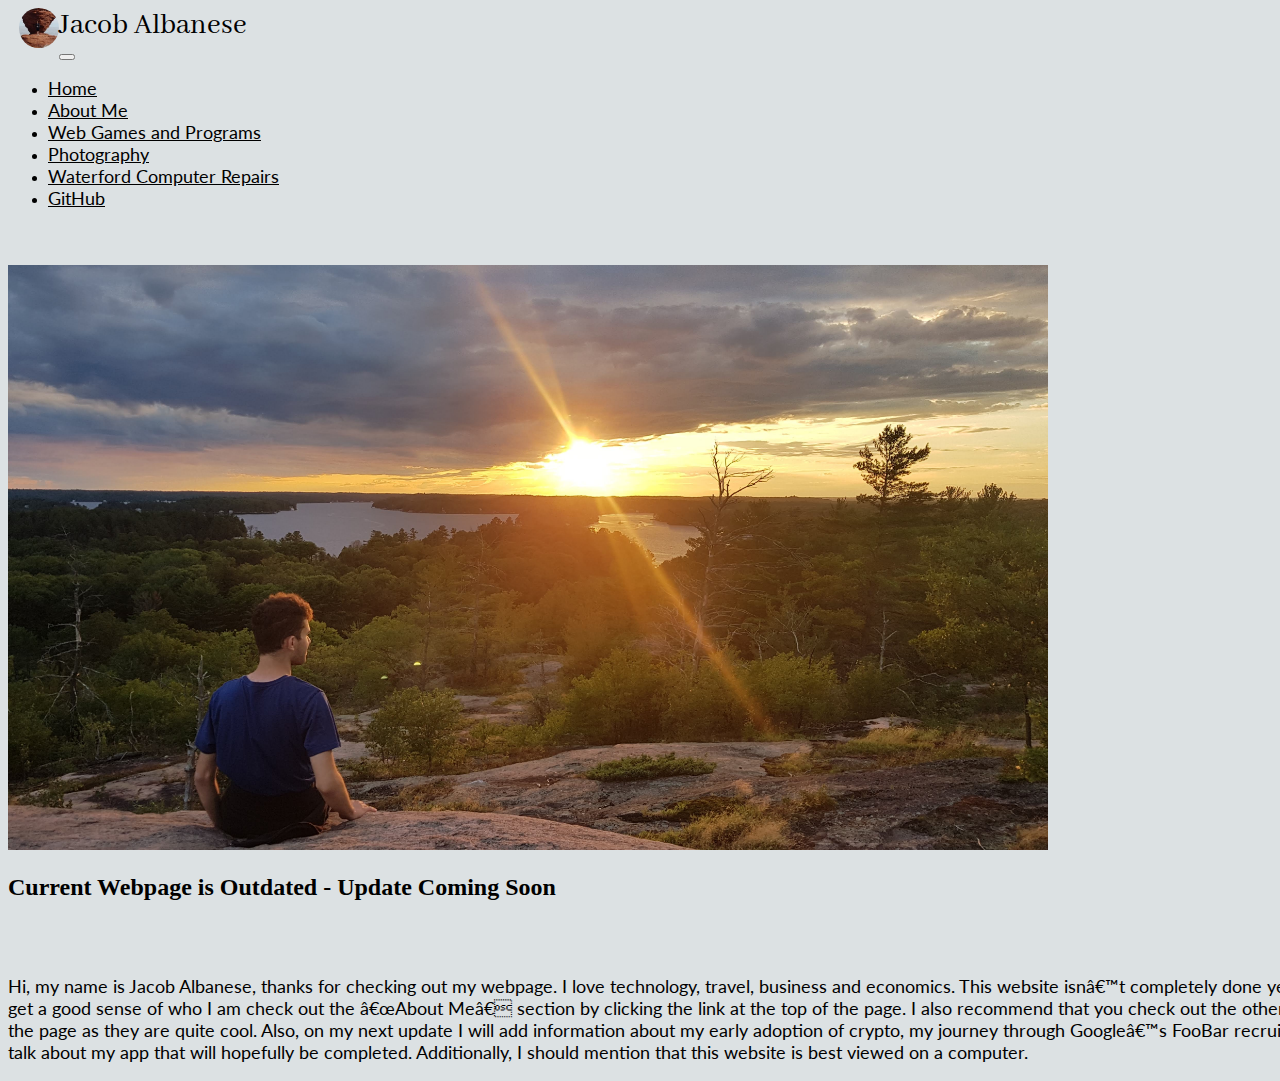
<file: index.html>
<!DOCTYPE html>
<html lang="en">

<head>
    <!-- Meta tags-->
    <meta charset="UFT-8">
    <meta name="viewport" content="width=device-width, initial-scale=1.0">

    <title>Jacob Albanese</title>
    

    <!-- Google fonts: -->
    
    <!-- Abhaya Libre, serif -->
    <link rel="preconnect" href="https://fonts.gstatic.com">
    <link href="https://fonts.googleapis.com/css2?family=Abhaya+Libre:wght@800&display=swap" rel="stylesheet">
    
    <!-- Lato, sans-serif -->
    <link rel="preconnect" href="https://fonts.gstatic.com">
    <link href="https://fonts.googleapis.com/css2?family=Lato&display=swap" rel="stylesheet">

    <!-- Bootstrap CSS -->
    <link href="https://cdn.jsdelivr.net/npm/bootstrap@5.0.0-beta2/dist/css/bootstrap.min.css" rel="stylesheet" 
    integrity="sha384-BmbxuPwQa2lc/FVzBcNJ7UAyJxM6wuqIj61tLrc4wSX0szH/Ev+nYRRuWlolflfl" crossorigin="anonymous">

    <!-- My CSS -->
    <link rel="stylesheet" href="/css/Shared.css">
    <link rel="stylesheet" href="/css/index.css">
</head>

<body>
    <!-- Navigation bar -->
    <!-- If the screen has a width below 992 pixels then the nav bar will be a nav menu -->
    <nav class="navbar custom-toggler navbar-expand-sm navbar-dark bg-dark">
        <div class="navbar-brand d-none d-md-block">
            <img class="icon" src="images/icon.jpg">
        </div>
        <div href="#" class="navbar-brand">Jacob Albanese</div>
        <button class="navbar-toggler" data-toggle="collapse" data-target="#navbarMenu">
            <span class="navbar-toggler-icon"></span>
        </button>
        <div class="collapse navbar-collapse" id="navbarMenu">
            <ul class="navbar-nav nav-fill w-100">
                <li class="nav-item">
                    <a href="index.html" class="nav-link">Home</a>
                </li>
                <li class="nav-item">
                    <a href="pages/about_me.html" class="nav-link">About Me</a>
                </li>
                <li class="nav-item">
                    <a href="pages/games.html" class="nav-link">Web Games and Programs</a>
                </li>
                <li class="nav-item">
                    <a href="https://500px.com/p/jalbanese1441" target="_blank" class="nav-link">Photography</a>
                </li>
                <li class="nav-item">
                    <a href="https://waterfordcomputerr.wixsite.com/home" target="_blank" class="nav-link">Waterford Computer Repairs</a>
                </li>
                <li class="nav-item">
                    <a href="https://github.com/Jalbanese1441" target="_blank" class="nav-link">GitHub</a>
                </li>             
            </ul>
        </div>
    </nav>


    <div class="container-fluid custom-container">
        <div class="row">
            <div class="col-md-12">
                <img src="images/Jacob.jpg" class="img-fluid mx-auto d-block custom-img rounded" alt="Responsive image of Jacob overlooking a sunset">
            </div>
        </div>
        
            <div class="row">
                <div class="col-md-12">
                    <h2>Current Webpage is Outdated - Update Coming Soon</h2>
                </div>
            </div>
        
        <div class="row custom-text mx-auto">
            <div class="col-md-12">
                <p>Hi, my name is Jacob Albanese, thanks for checking out my webpage. I love technology, travel, business and economics.
                    This website isn’t completely done yet but if you want to get a good sense of who I am check out the “About Me” section
                    by clicking the link at the top of the page. I also recommend that you check out the other links at the top of the page as they are quite cool.
                    Also, on my next update I will add information about my early adoption of crypto, my journey through Google’s FooBar recruitment challenge and talk
                    about my app that will hopefully be completed. 
                    Additionally, I should mention that this website is best viewed on a computer.
                 </p>
            </div>
        </div>
    </div>



    <!-- Bootstrap JS -->
    <script src="https://code.jquery.com/jquery-3.2.1.slim.min.js" integrity="sha384-KJ3o2DKtIkvYIK3UENzmM7KCkRr/rE9/Qpg6aAZGJwFDMVNA/GpGFF93hXpG5KkN" crossorigin="anonymous"></script>
    <script src="https://cdnjs.cloudflare.com/ajax/libs/popper.js/1.12.9/umd/popper.min.js" integrity="sha384-ApNbgh9B+Y1QKtv3Rn7W3mgPxhU9K/ScQsAP7hUibX39j7fakFPskvXusvfa0b4Q" crossorigin="anonymous"></script>
    <script src="https://maxcdn.bootstrapcdn.com/bootstrap/4.0.0/js/bootstrap.min.js" integrity="sha384-JZR6Spejh4U02d8jOt6vLEHfe/JQGiRRSQQxSfFWpi1MquVdAyjUar5+76PVCmYl" crossorigin="anonymous"></script>
</body>

</html>
</file>
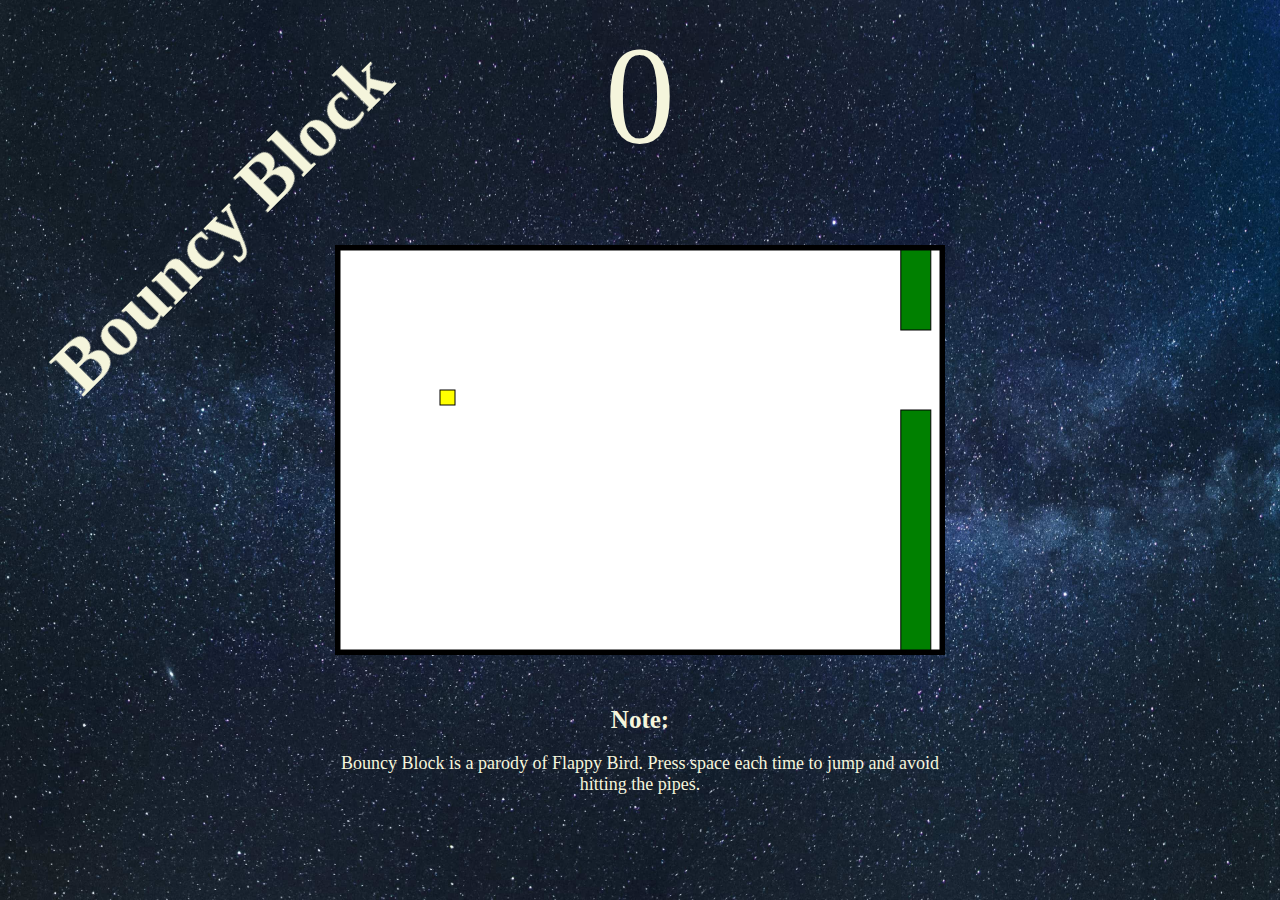
<file: games/Bouncy Block.html>
<!DOCTYPE html>
<html>
    <head>
        <title>Bouncy Block</title>
    </head>
    <body>
        <canvas id="gameBoard" width = "600" height="400" style="border:5px solid #000000;">Your browser does not support HTML5</canvas>
        <b id = "Title">Bouncy Block</b>
        <p id="score">0</p>
        <div id="overlay">
            <p id="gameOver">Game Over</p>
            <p id="subText1">Score goes here</p>
            <p id="subText2">Best score goes here</p>
            <p id="restartGame">Press any key to restart</p>
        </div>
        <b id = "note">Note:</b>
        <p id = "notes">Bouncy Block is a parody of Flappy Bird. Press space each time to jump and avoid hitting the pipes.</p>
        <style>
            body
            {
                background-image: url("Games_Background.jpg");
                background-attachment: fixed;
                background-size: 100% 100%;
            }

            #Title
            {
                color: beige;
                position: absolute;
                text-align: center;
                top: 20%;
                left: 0%;
                font-size: 75px;
                transform: rotate(-45deg);
            }
            #gameBoard 
            {
                cursor: none;
                position: absolute;
                top: 50%;
                left: 50%;
                transform: translate(-50%, -50%);
            }

            #score
            {
                position: absolute;
                top: -5%;
                left: 50%;
                transform: translate(-50%, -50%);
                text-align: center;
                color: beige;
                font-size: 140px;
            }

            #overlay
            {
                cursor: none;  
                position: fixed;
                display: none;
                width: 600px;
                height: 400px;
                top: 50%;
                left: 50%;
                transform: translate(-50%, -50%);
                background-color: rgb(192,192,192); 
                z-index: 2;   
            }

            #gameOver
            {
                position: absolute;
                top: 30%;
                left: 50%;
                font-size: 40px;
                color: white;
                transform: translate(-50%,-50%);
            }

            #subText1
            {
                position: absolute;
                top: 45%;
                left: 50%;
                font-size: 35px;
                color: white;
                transform: translate(-50%,-50%);
            }

            #subText2
            {
                position: absolute;
                top: 60%;
                left: 50%;
                font-size: 35px;
                color: white;
                transform: translate(-50%,-50%);
            }
            
            #restartGame
            {
                position: absolute;
                white-space: nowrap;
                top: 85%;
                left: 50%;
                font-size: 30px;
                color: white;
                transform: translate(-50%,-50%);
            }

            #note
            {
                color: beige;
                position: absolute;
                text-align: center;
                top: 80%;
                left: 50%;
                font-size: 25px;
                transform: translate(-50%, -50%);
            }

            #notes
            {
                color: beige;
                position: absolute;
                text-align: center;
                top: 84%;
                left: 50%;
                font-size: 18px;
                transform: translate(-50%, -50%);
            }
        </style>
    </body>
    <script src = "Bouncy_Block.js"></script>
</html>
</file>
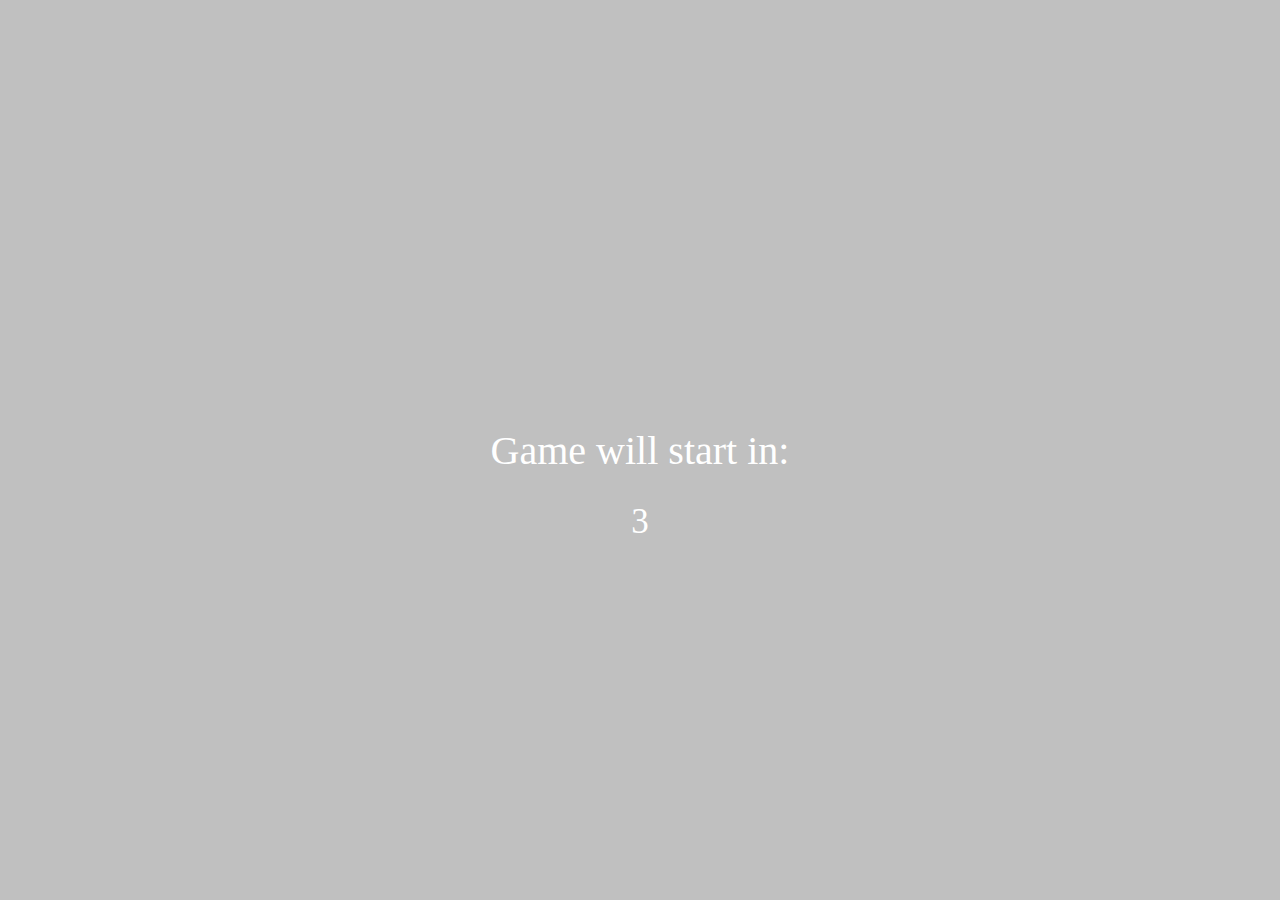
<file: games/snake.html>
<!DOCTYPE html>
<html>
  <head>
  	<title>Snake Game</title>
  </head>

  <body>
    <b id = "Title">Snake</b>
    <div id="score">0</div>
    <canvas id="gameBoard" width="400" height="400" style="border:5px solid #000000;">Your browser does not support HTML5</canvas> 
    <div id="overlay">
      <div id="text">Overlay Text</div>
      <div id="subText">Sub text</div>
    </div>
    <b id = "note">Notes:</b>
    <p id = "notes">Use WASD or the arow keys to move<br>Press the space bar to pause and resume the game</p>
    <p id = "notes2">You can press the enter key at anytime to restart<br>Also, the position of the food will move when the game is paused as a form of anti-cheat</p>
    <style>
      body
      {
        background-image: url("Games_Background.jpg");
        background-attachment: fixed;
        background-size: 100% 100%;
      }

      #Title
      {
        color: beige;
        position: absolute;
        text-align: center;
        top: 25%;
        left: 2%;
        font-size: 160px;
        transform: rotate(-45deg);
      }

      #gameBoard 
      {
        position: absolute;
        top: 50%;
        left: 50%;
        transform: translate(-50%, -50%);
      }
      #score
      {
        color: beige;
        text-align: center;
        font-size: 140px;
      }

      #overlay
      {
        position: fixed;
        display: none;
        width: 100%;
        height: 100%;
        top: 0;
        left: 0;
        right: 0;
        bottom: 0;
        background-color: rgb(192,192,192); 
        z-index: 2;
        cursor: pointer;     
      }

      #text
      {
        position: absolute;
        top: 50%;
        left: 50%;
        font-size: 40px;
        color: white;
        transform: translate(-50%,-50%);
      }

      #subText
      {
        position: absolute;
        top: 58%;
        left: 50%;
        font-size: 35px;
        color: white;
        transform: translate(-50%,-50%);
      }

      #note
    {
      color: beige;
      position: absolute;
      text-align: center;
      top: 80%;
      left: 50%;
      font-size: 25px;
      transform: translate(-50%, -50%);
    }

    #notes
    {
      color: beige;
      position: absolute;
      text-align: center;
      top: 84%;
      left: 50%;
      font-size: 18px;
      transform: translate(-50%, -50%);
    }

    #notes2
    {
      color: beige;
      position: absolute;
      text-align: center;
      top: 89.5%;
      left: 50%;
      font-size: 18px;
      transform: translate(-50%, -50%);
    }

    </style>
  </body>

  <script src = "snake.js"></script>
</html>
</file>
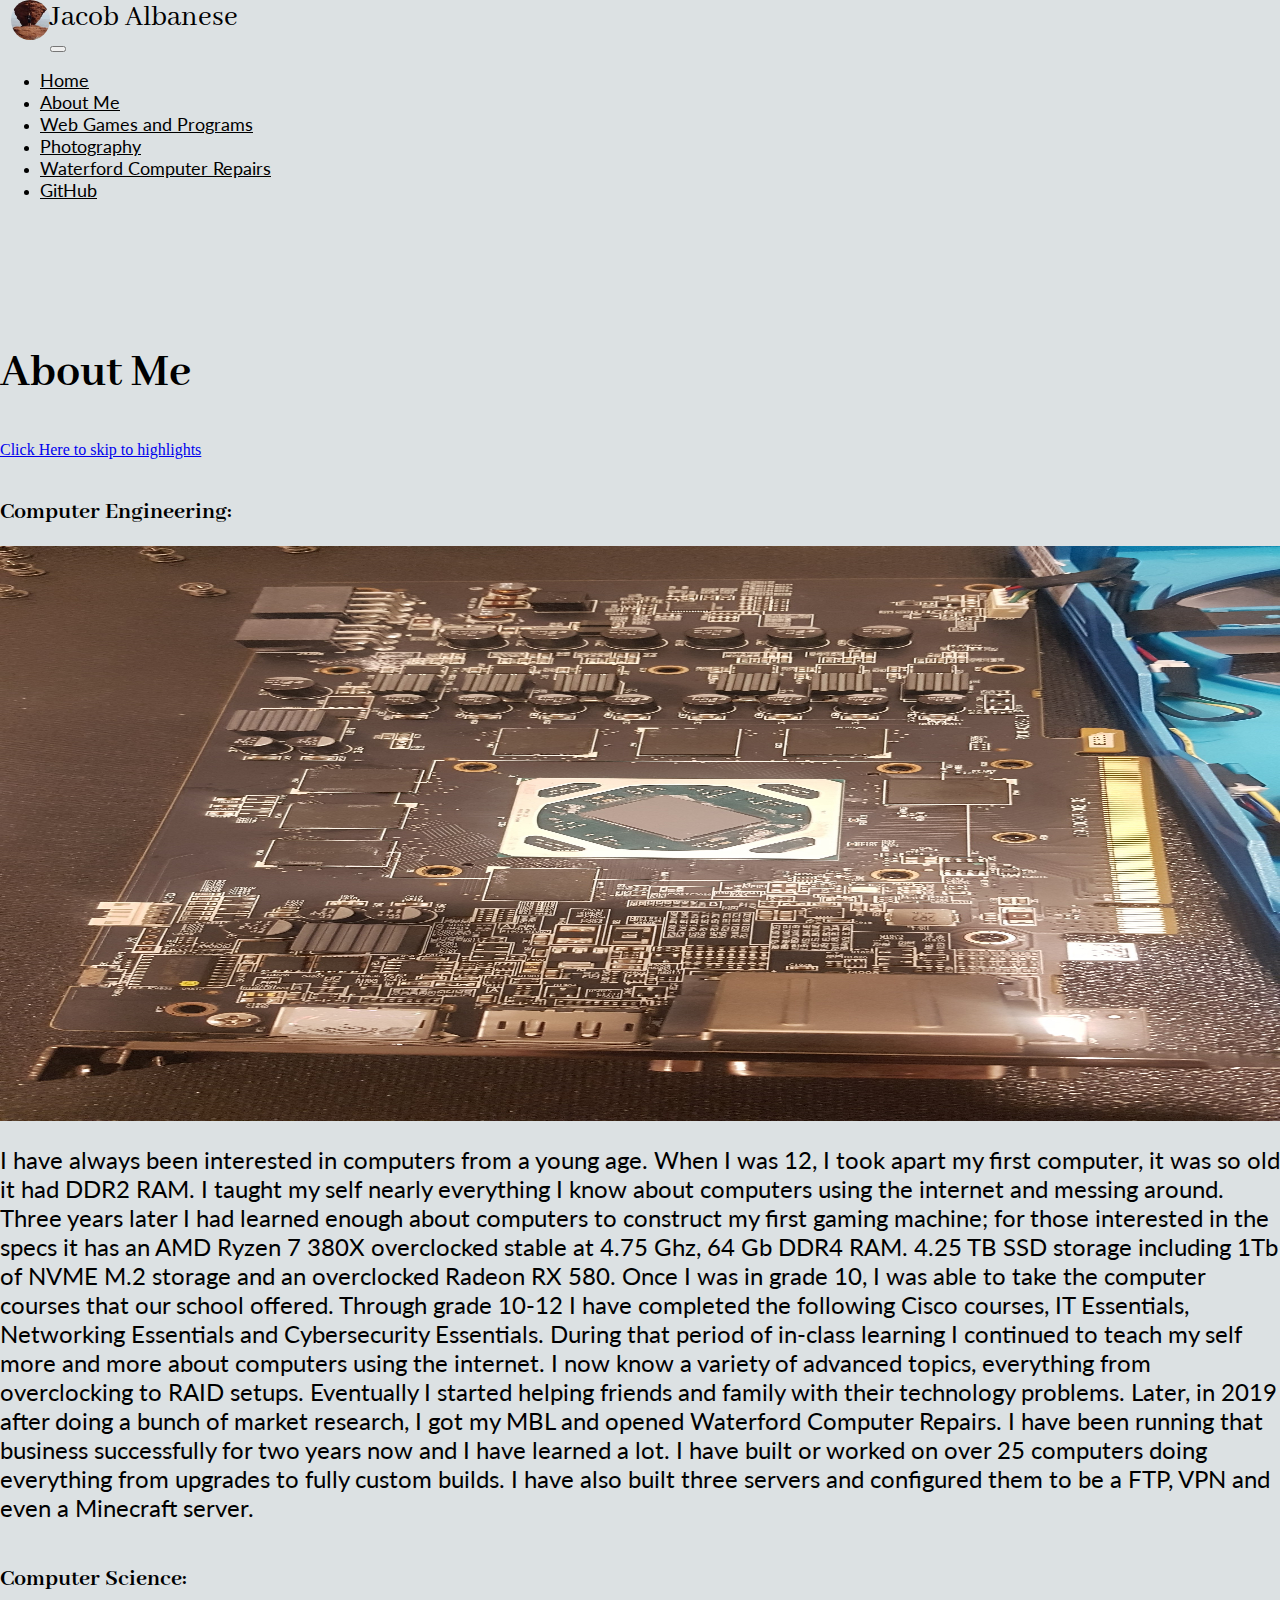
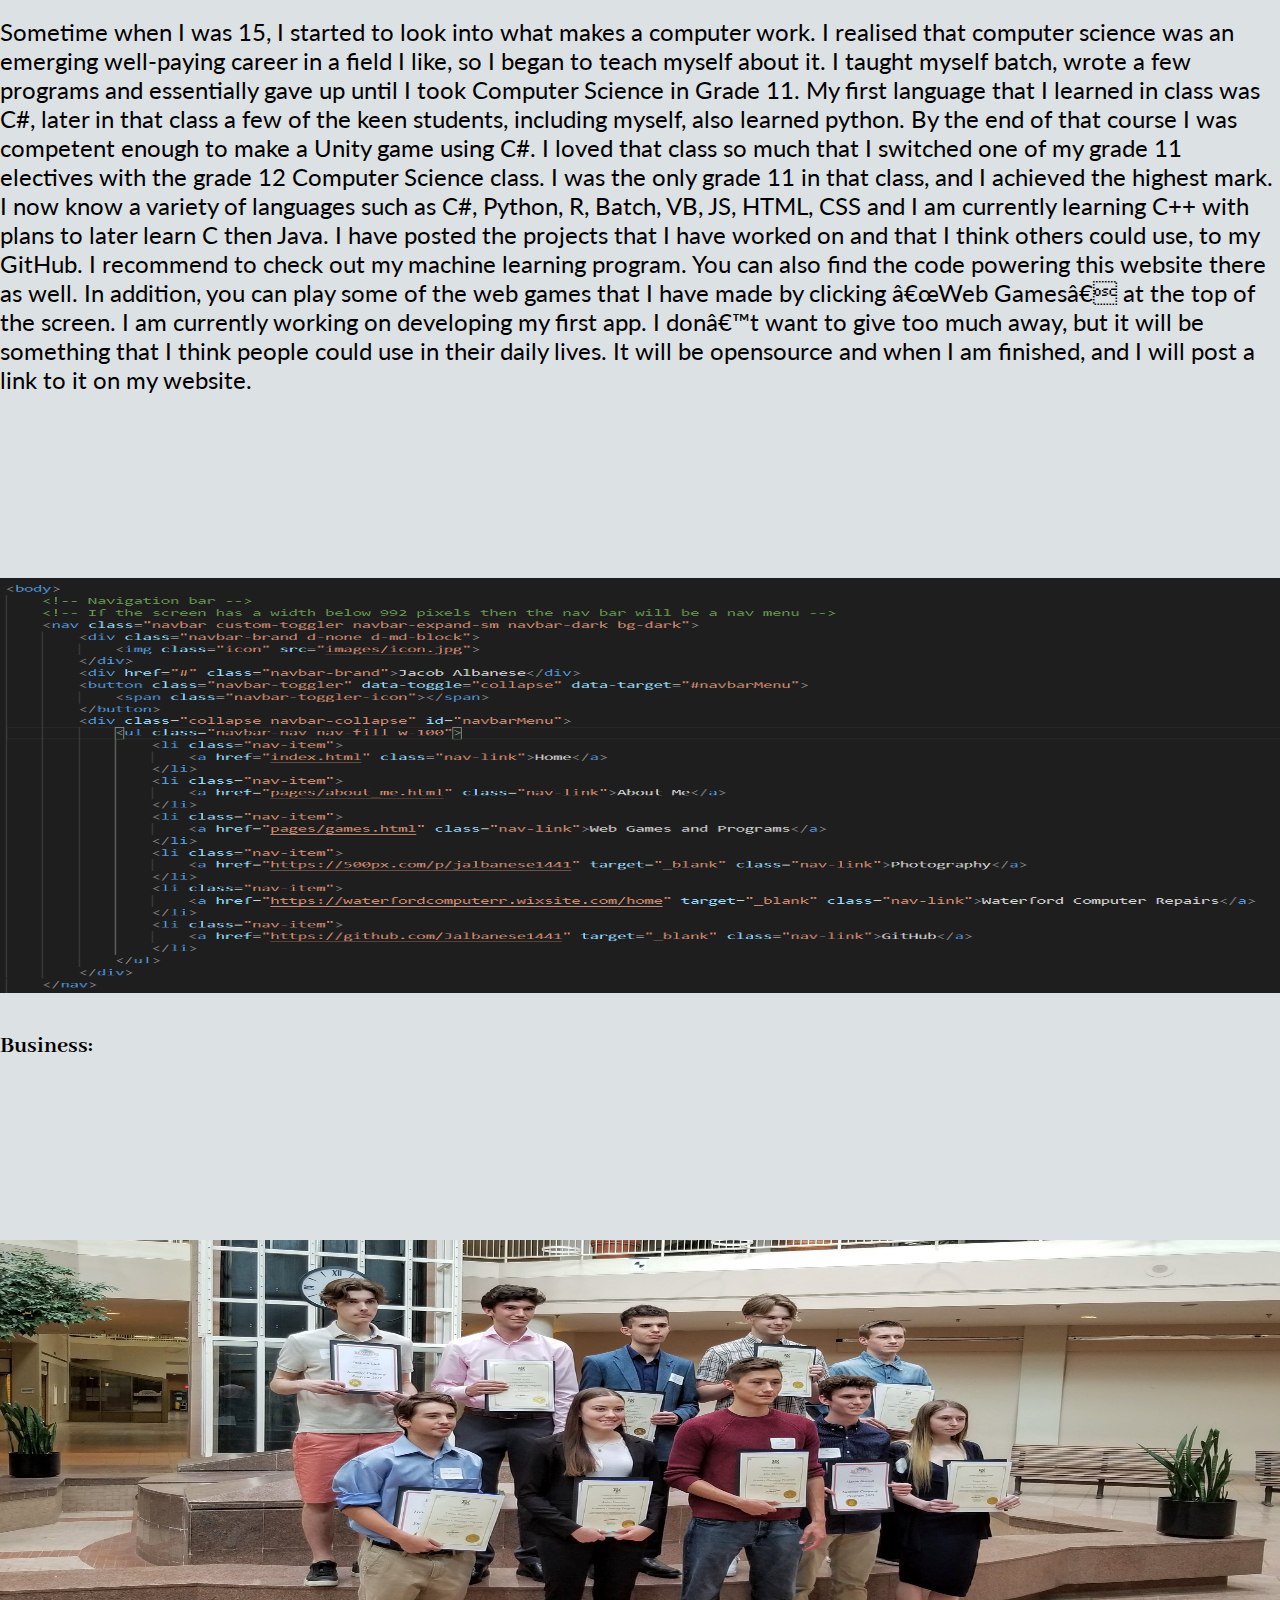
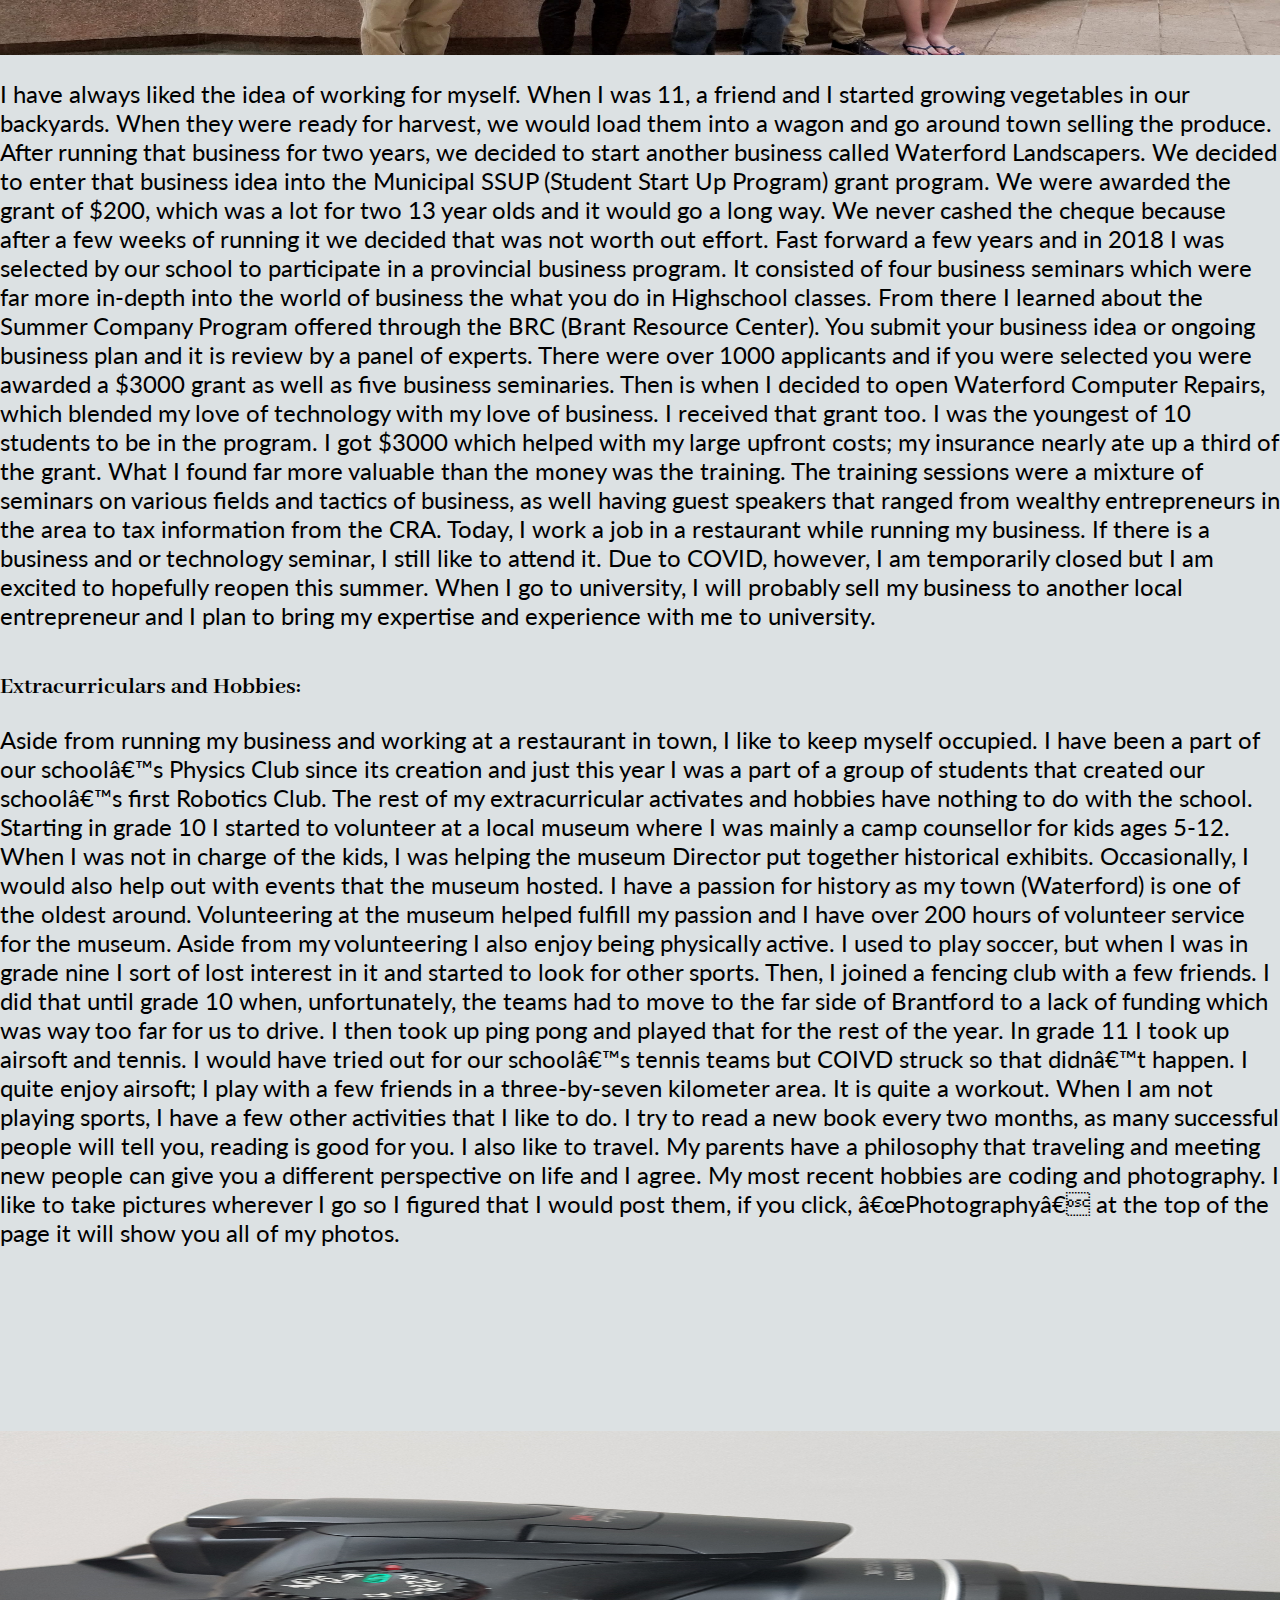
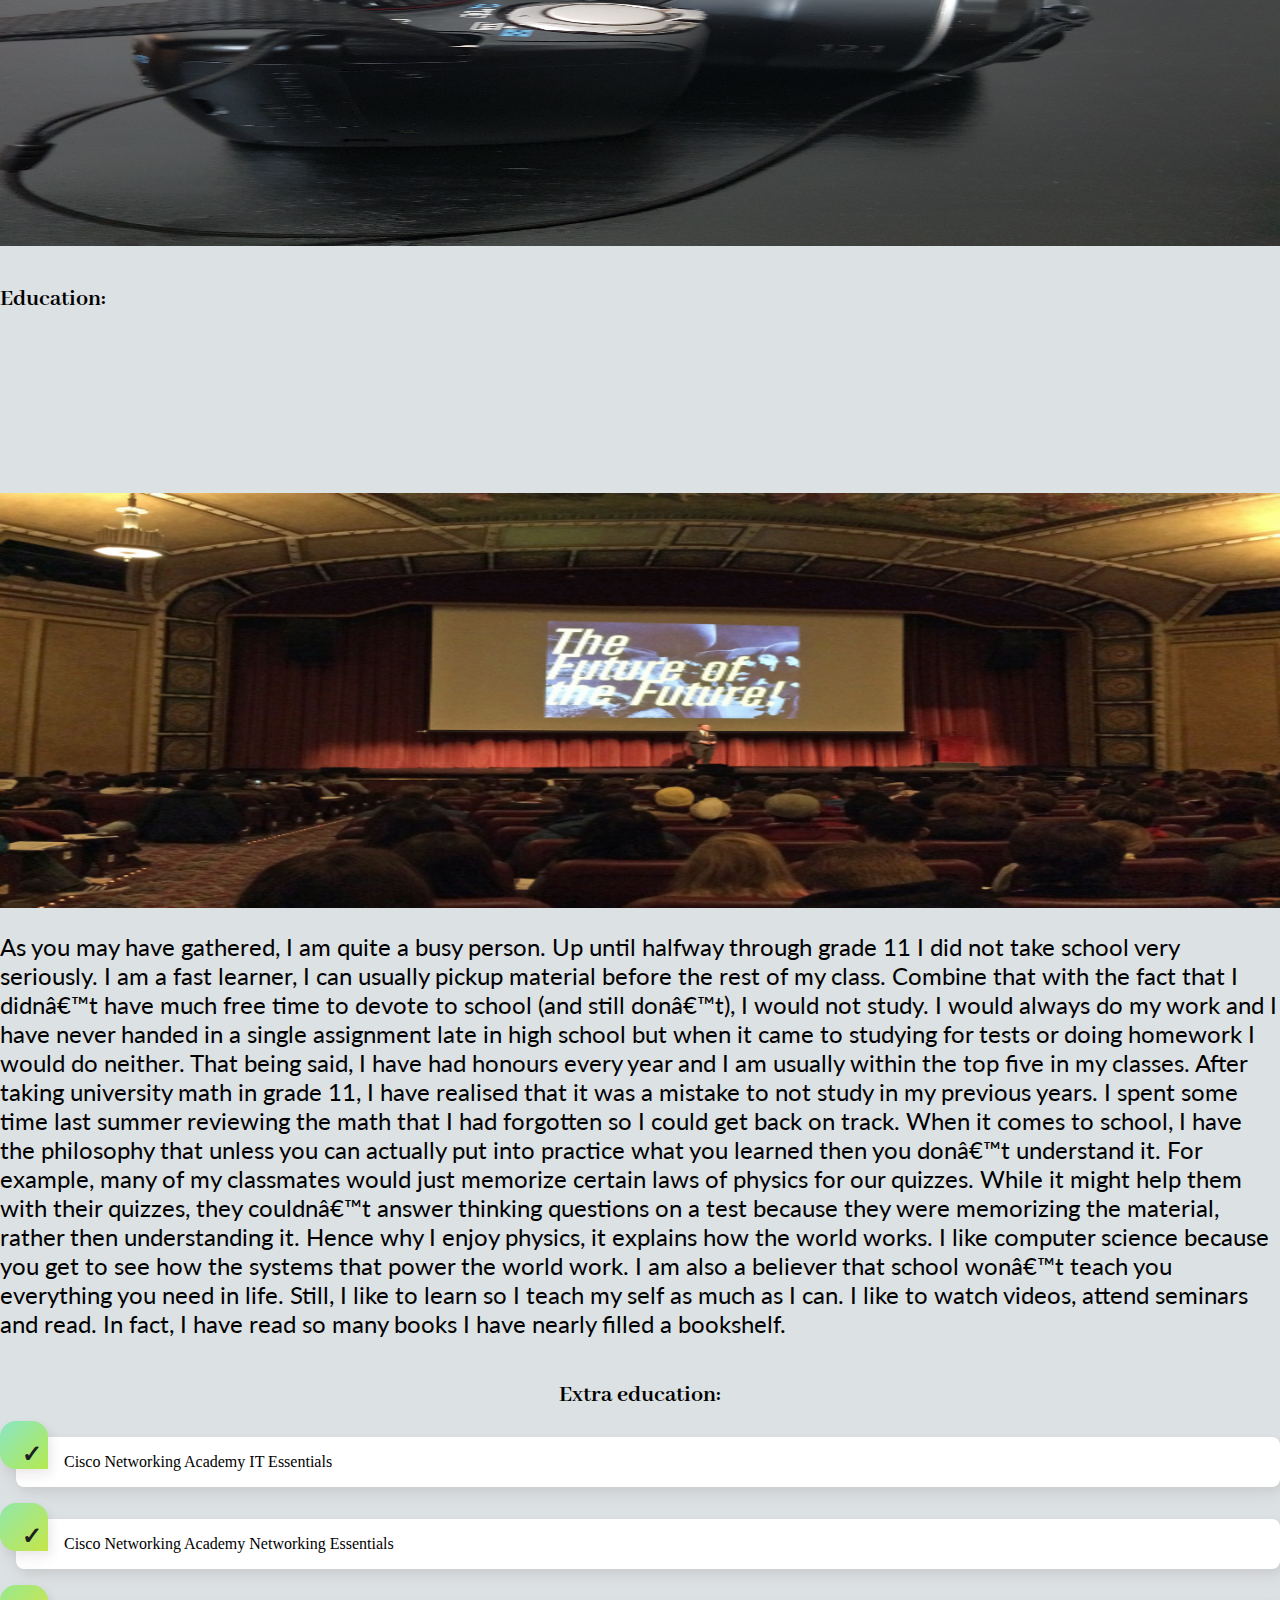
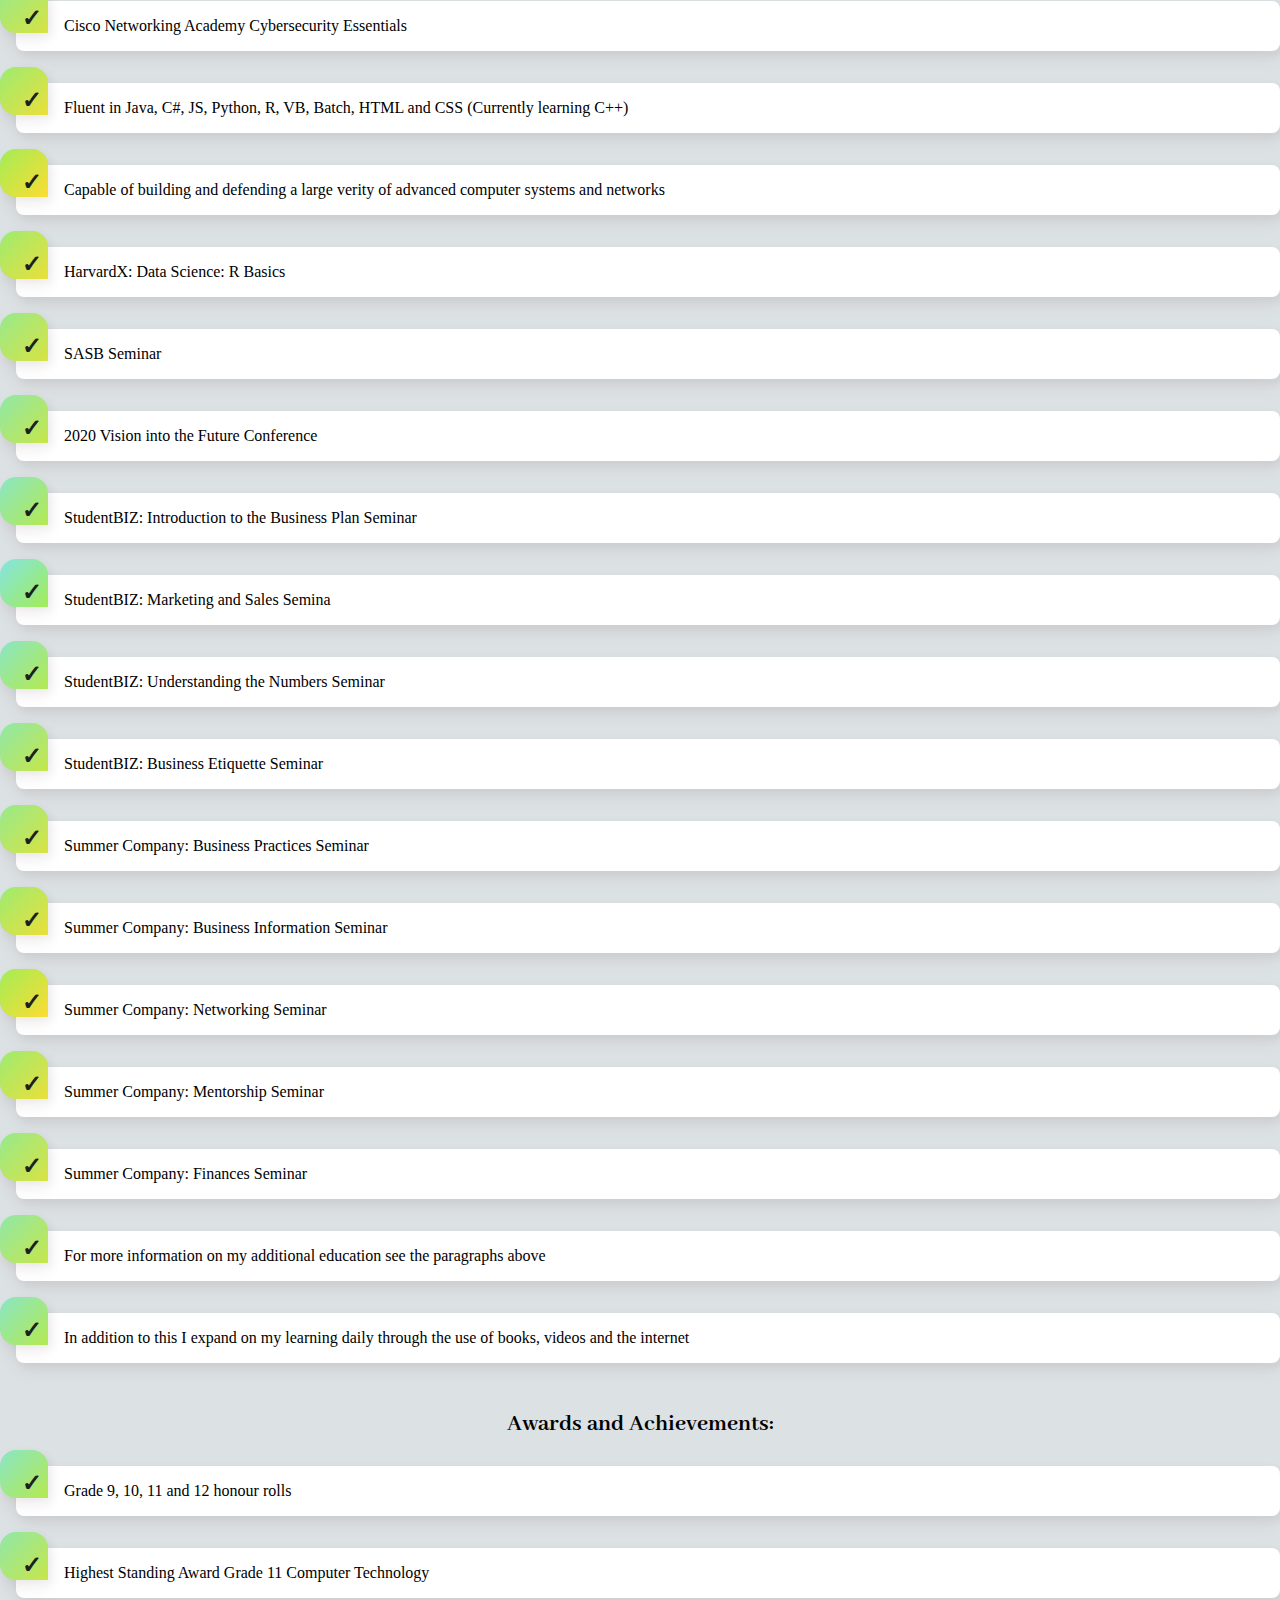
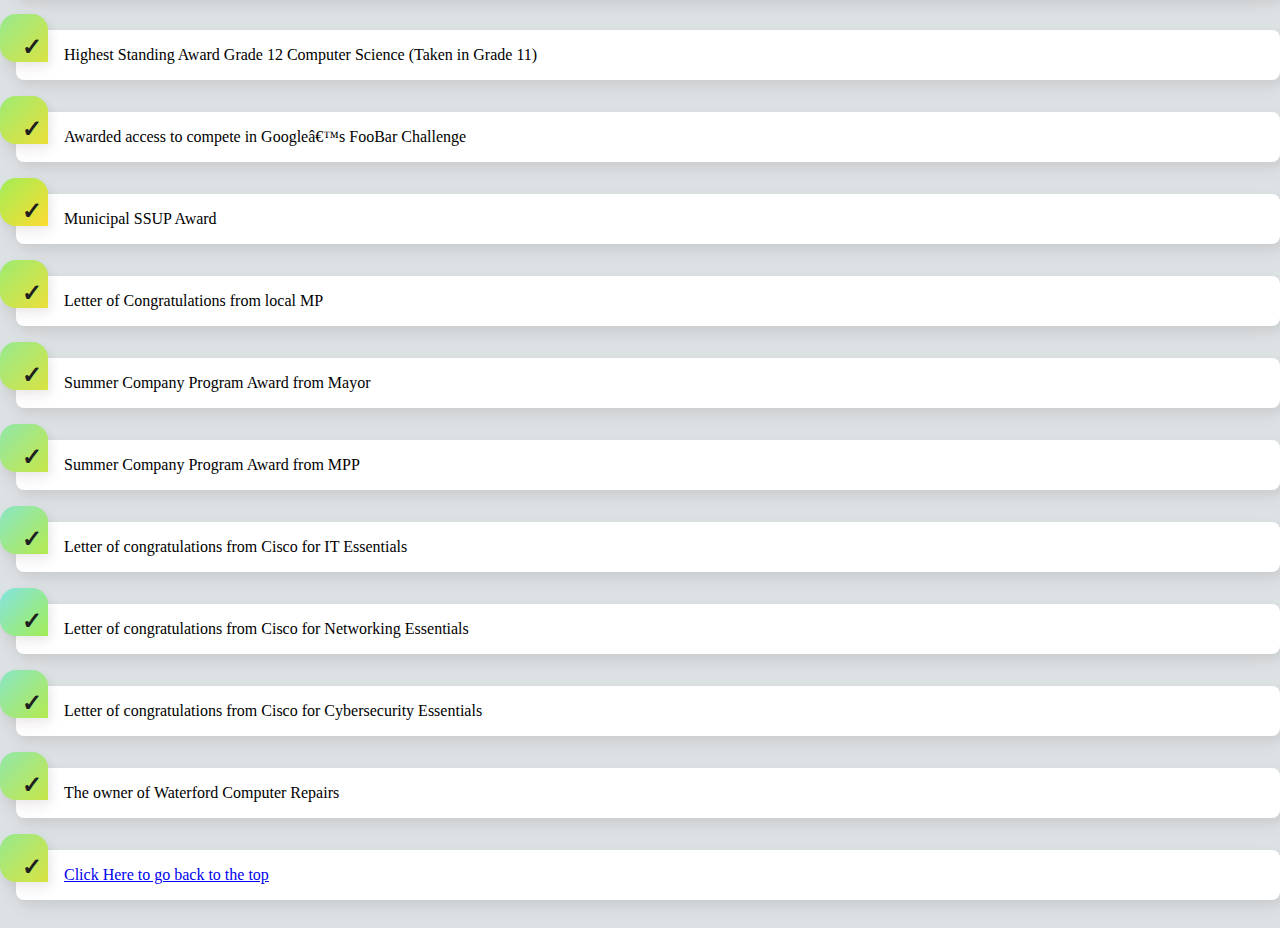
<file: pages/about_me.html>
<!DOCTYPE html>
<html lang="en">

<head>
    <!-- Meta tags-->
    <meta charset="UFT-8">
    <meta name="viewport" content="width=device-width, initial-scale=1.0">

    <title>Jacob Albanese</title>

    <!-- Google fonts: -->
    
    <!-- Abhaya Libre, serif -->
    <link rel="preconnect" href="https://fonts.gstatic.com">
    <link href="https://fonts.googleapis.com/css2?family=Abhaya+Libre:wght@800&display=swap" rel="stylesheet">
    
    <!-- Lato, sans-serif -->
    <link rel="preconnect" href="https://fonts.gstatic.com">
    <link href="https://fonts.googleapis.com/css2?family=Lato&display=swap" rel="stylesheet">

    <!-- Bootstrap CSS -->
    <link href="https://cdn.jsdelivr.net/npm/bootstrap@5.0.0-beta2/dist/css/bootstrap.min.css" rel="stylesheet" 
    integrity="sha384-BmbxuPwQa2lc/FVzBcNJ7UAyJxM6wuqIj61tLrc4wSX0szH/Ev+nYRRuWlolflfl" crossorigin="anonymous">

    <!-- My CSS -->
    <link rel="stylesheet" href="../css/Shared.css">
    <link rel="stylesheet" href="../css/about_me.css">
</head>

<body>
    <!-- Navigation bar -->
    <nav class="navbar custom-toggler navbar-expand-sm navbar-dark bg-dark">
        <div class="navbar-brand d-none d-md-block">
            <img class="icon" src="../images/icon.jpg">
        </div>
        <div href="#" class="navbar-brand">Jacob Albanese</div>
        <button class="navbar-toggler" data-toggle="collapse" data-target="#navbarMenu">
            <span class="navbar-toggler-icon"></span>
        </button>
        <div class="collapse navbar-collapse " id="navbarMenu">
            <ul class="navbar-nav nav-fill w-100">
                <li class="nav-item">
                    <a href="../index.html" class="nav-link">Home</a>
                </li>
                <li class="nav-item">
                    <a href="../pages/about_me.html" class="nav-link">About Me</a>
                </li>
                <li class="nav-item">
                    <a href="../pages/games.html" class="nav-link">Web Games and Programs</a>
                </li>
                <li class="nav-item">
                    <a href="https://500px.com/p/jalbanese1441" target="_blank" class="nav-link">Photography</a>
                </li>
                <li class="nav-item">
                    <a href="https://waterfordcomputerr.wixsite.com/home" target="_blank" class="nav-link">Waterford Computer Repairs</a>
                </li>
                <li class="nav-item">
                    <a href="https://github.com/Jalbanese1441" target="_blank" class="nav-link">GitHub</a>
                </li>             
            </ul>
        </div>
    </nav>

    
    <div class="container-fluid custom-container">

    <div class="row text-center justify-content-center">
        <h2 id="custom-title">About Me</h2>
        <a href="#list" class="btn btn-dark custom-btn">Click Here to skip to highlights </a>
    </div>

    <h2 class="custom-heading">Computer Engineering:</h2>

    <div class="row">
        <div class="col-md-4">
            <img src="../images/gpu.jpg" class="img-fluid mx-auto" id="gpu" alt="A photo of a dissembled GPU">
        </div>
        <div class="col-md-8">
                <p>
                    I have always been interested in computers from a young age. When I was 12, I took apart my first computer, it was so old it had DDR2 RAM.
                    I taught my self nearly everything I know about computers using the internet and messing around. 
                    Three years later I had learned enough about computers to construct my first gaming machine; 
                    for those interested in the specs it has an AMD Ryzen 7 380X overclocked stable at 4.75 Ghz, 64 Gb DDR4 RAM. 4.25 TB SSD storage including 1Tb of NVME M.2 storage and an overclocked Radeon RX 580.
                    Once I was in grade 10, I was able to take the computer courses that our school offered. 
                    Through grade 10-12 I have completed the following Cisco courses, IT Essentials, Networking Essentials and Cybersecurity Essentials. 
                    During that period of in-class learning I continued to teach my self more and more about computers using the internet. 
                    I now know a variety of advanced topics, everything from overclocking to RAID setups. Eventually I started helping friends and family with their technology problems. Later,
                    in 2019 after doing a bunch of market research, I got my MBL and opened Waterford Computer Repairs. I have been running that business successfully for two years now and I have learned a lot.
                    I have built or worked on over 25 computers doing everything from upgrades to fully custom builds. I have also built three servers and configured them to be a FTP, VPN and even a Minecraft server.
                </p>
        </div>
    </div>


    <h2 class="custom-heading">Computer Science:</h2>

    <div class="row">
        <div class="col-md-8">
            <p>
                Sometime when I was 15, I started to look into what makes a computer work. 
                I realised that computer science was an emerging well-paying career in a field I like, so I began to teach myself about it. 
                I taught myself batch, wrote a few programs and essentially gave up until I took Computer Science in Grade 11.
                My first language that I learned in class was C#, later in that class a few of the keen students, including myself, also learned python.
                By the end of that course I was competent enough to make a Unity game using C#.
                I loved that class so much that I switched one of my grade 11 electives with the grade 12 Computer Science class. 
                I was the only grade 11 in that class, and I achieved the highest mark. 
                I now know a variety of languages such as C#, Python, R, Batch, VB, JS, HTML, CSS and I am currently learning C++ with plans to later learn C then Java.
                I have posted the projects that I have worked on and that I think others could use, to my GitHub. I recommend to check out my machine learning program.
                You can also find the code powering this website there as well. In addition, you can play some of the web games that I have made by clicking “Web Games” at the top of the screen.
                I am currently working on developing my first app. I don’t want to give too much away, but it will be something that I think people could use in their daily lives.
                It will be opensource and when I am finished, and I will post a link to it on my website.
              </p>
        </div>
        <div class="col-md-4">
            <img src="../images/code.png" class="img-fluid mx-auto" alt="A screen shot of the code for the navbar of this website">
        </div>
    </div>

    <h2 class="custom-heading">Business:</h2>

    <div class="row">
        <div class="col-md-4">
            <img src="../images/Summer_Company_Program_Award_Recipients.jpg" class="img-fluid mx-auto custom-image" alt="A photo of me and the other recipients of the Summer Business grant">
        </div>
        <div class="col-md-8">
            <p>
                I have always liked the idea of working for myself. 
                When I was 11, a friend and I started growing vegetables in our backyards.
                When they were ready for harvest, we would load them into a wagon and go around town selling the produce. 
                After running that business for two years, we decided to start another business called Waterford Landscapers. 
                We decided to enter that business idea into the Municipal SSUP (Student Start Up Program) grant program. 
                We were awarded the grant of $200, which was a lot for two 13 year olds and it would go a long way. 
                We never cashed the cheque because after a few weeks of running it we decided that was not worth out effort. 
                Fast forward a few years and in 2018 I was selected by our school to participate in a provincial business program. 
                It consisted of four business seminars which were far more in-depth into the world of business the what you do in Highschool classes.
                From there I learned about the Summer Company Program offered through the BRC (Brant Resource Center). 
                You submit your business idea or ongoing business plan and it is review by a panel of experts. 
                There were over 1000 applicants and if you were selected you were awarded a $3000 grant as well as five business seminaries. 
                Then is when I decided to open Waterford Computer Repairs, which blended my love of technology with my love of business. I received that grant too.
                I was the youngest of 10 students to be in the program. I got $3000 which helped with my large upfront costs; my insurance nearly ate up a third of the grant.
                What I found far more valuable than the money was the training. 
                The training sessions were a mixture of seminars on various fields and tactics of business, as well having guest speakers that ranged from wealthy entrepreneurs in the area to tax information from the CRA.
                Today, I work a job in a restaurant while running my business. 
                If there is a business and or technology seminar, I still like to attend it. Due to COVID, however, I am temporarily closed but I am excited to hopefully reopen this summer.
                When I go to university, I will probably sell my business to another local entrepreneur and I plan to bring my expertise and experience with me to university.
              </p>
        </div>
    </div>

    <h2 class="custom-heading">Extracurriculars and Hobbies:</h2>

    <div class="row">
        <div class="col-md-8">
            <p>
                Aside from running my business and working at a restaurant in town, I like to keep myself occupied. 
                I have been a part of our school’s Physics Club since its creation and just this year I was a part of a group of students that created our school’s first Robotics Club. 
                The rest of my extracurricular activates and hobbies have nothing to do with the school. Starting in grade 10 I started to volunteer at a local museum where I was mainly a camp counsellor for kids ages 5-12.
                When I was not in charge of the kids, I was helping the museum Director put together historical exhibits. Occasionally, I would also help out with events that the museum hosted.
                I have a passion for history as my town (Waterford) is one of the oldest around. Volunteering at the museum helped fulfill my passion and I have over 200 hours of volunteer service for the museum.
                Aside from my volunteering I also enjoy being physically active. I used to play soccer, but when I was in grade nine I sort of lost interest in it and started to look for other sports. 
                Then, I joined a fencing club with a few friends. 
                I did that until grade 10 when, unfortunately, the teams had to move to the far side of Brantford to a lack of funding which was way too far for us to drive. 
                I then took up ping pong and played that for the rest of the year. In grade 11 I took up airsoft and tennis. I would have tried out for our school’s tennis teams but COIVD struck so that didn’t happen.
                I quite enjoy airsoft; I play with a few friends in a three-by-seven kilometer area. It is quite a workout. 
                When I am not playing sports, I have a few other activities that I like to do. I try to read a new book every two months, as many successful people will tell you, reading is good for you.
                I also like to travel. My parents have a philosophy that traveling and meeting new people can give you a different perspective on life and I agree. My most recent hobbies are coding and photography.
                I like to take pictures wherever I go so I figured that I would post them, if you click, “Photography” at the top of the page it will show you all of my photos.
              </p>
        </div>
        <div class="col-md-4">
            <div class='pixels-photo'>
                <img src="../images/cam.jpg" class="img-fluid mx-auto" alt="A photo of my camera">
            </div>
        </div>
    </div>

    <h2 class="custom-heading">Education:</h2>

    <div class="row">
        <div class="col-md-4">
            <img src="../images/sem.jpg" class="img-fluid mx-auto" alt="A photo taken at 2020 Vision into the Future Conference">
        </div>
        <div class="col-md-8">
            <p class="custom-paragraphs">
                As you may have gathered, I am quite a busy person.
                Up until halfway through grade 11 I did not take school very seriously. 
                I am a fast learner, I can usually pickup material before the rest of my class. 
                Combine that with the fact that I didn’t have much free time to devote to school (and still don’t), I would not study.
                I would always do my work and I have never handed in a single assignment late in high school but when it came to studying for tests or doing homework I would do neither. 
                That being said, I have had honours every year and I am usually within the top five in my classes. 
                After taking university math in grade 11, I have realised that it was a mistake to not study in my previous years. 
                I spent some time last summer reviewing the math that I had forgotten so I could get back on track. 
                When it comes to school, I have the philosophy that unless you can actually put into practice what you learned then you don’t understand it.
                For example, many of my classmates would just memorize certain laws of physics for our quizzes. 
                While it might help them with their quizzes, they couldn’t answer thinking questions on a test because they were memorizing the material, rather then understanding it. 
                Hence why I enjoy physics, it explains how the world works. I like computer science because you get to see how the systems that power the world work.
                I am also a believer that school won’t teach you everything you need in life. Still, I like to learn so I teach my self as much as I can. I like to watch videos, attend seminars and read. 
                In fact, I have read so many books I have nearly filled a bookshelf.
              </p>
        </div>
    </div>



    <div class="row">
        <div class="col-md-6">
            <h2 class="custom-heading list-heading" id="list">Extra education:</h2>
            <ol class="custom-list">
                <li>Cisco Networking Academy IT Essentials</li>
                <li>Cisco Networking Academy Networking Essentials</li>
                <li>Cisco Networking Academy Cybersecurity Essentials</li>
                <li>Fluent in Java, C#, JS, Python, R, VB, Batch, HTML and CSS (Currently learning C++)</li>
                <li>Capable of building and defending a large verity of advanced computer systems and networks</li>
                <li>HarvardX: Data Science: R Basics</li>
                <li>SASB Seminar</li>
                <li>2020 Vision into the Future Conference</li>
                <li>StudentBIZ: Introduction to the Business Plan Seminar</li>
                <li>StudentBIZ: Marketing and Sales Semina</li>
                <li>StudentBIZ: Understanding the Numbers Seminar</li>
                <li>StudentBIZ: Business Etiquette Seminar</li>
                <li>Summer Company: Business Practices Seminar</li>
                <li>Summer Company: Business Information Seminar</li>
                <li>Summer Company: Networking Seminar</li>
                <li>Summer Company: Mentorship Seminar</li>
                <li>Summer Company: Finances Seminar</li>
                <li>For more information on my additional education see the paragraphs above</li>
                <li>In addition to this I expand on my learning daily through the use of books, videos and the internet</li>
            </ol>
        </div>
        <div class="col-md-6">
            <h2 class="custom-heading list-heading">Awards and Achievements:</h2>
            <ol class="custom-list">
                <li>Grade 9, 10, 11 and 12 honour rolls</li>
                <li>Highest Standing Award Grade 11 Computer Technology</li>
                <li>Highest Standing Award Grade 12 Computer Science (Taken in Grade 11)</li>
                <li>Awarded access to compete in Google’s FooBar Challenge</li>
                <li>Municipal SSUP Award</li>
                <li>Letter of Congratulations from local MP</li>
                <li>Summer Company Program Award from Mayor</li>
                <li>Summer Company Program Award from MPP</li>
                <li>Letter of congratulations from Cisco for IT Essentials</li>
                <li>Letter of congratulations from Cisco for Networking Essentials</li>
                <li>Letter of congratulations from Cisco for Cybersecurity Essentials</li>
                <li>The owner of Waterford Computer Repairs</li>
                <li>
                    <a href="#custom-title" class="btn">Click Here to go back to the top </a>
                </li>
            </ol>
        </div>
    </div>

    <!-- Bootstrap JS -->
    <script src="https://code.jquery.com/jquery-3.2.1.slim.min.js" integrity="sha384-KJ3o2DKtIkvYIK3UENzmM7KCkRr/rE9/Qpg6aAZGJwFDMVNA/GpGFF93hXpG5KkN" crossorigin="anonymous"></script>
    <script src="https://cdnjs.cloudflare.com/ajax/libs/popper.js/1.12.9/umd/popper.min.js" integrity="sha384-ApNbgh9B+Y1QKtv3Rn7W3mgPxhU9K/ScQsAP7hUibX39j7fakFPskvXusvfa0b4Q" crossorigin="anonymous"></script>
    <script src="https://maxcdn.bootstrapcdn.com/bootstrap/4.0.0/js/bootstrap.min.js" integrity="sha384-JZR6Spejh4U02d8jOt6vLEHfe/JQGiRRSQQxSfFWpi1MquVdAyjUar5+76PVCmYl" crossorigin="anonymous"></script>

</body>

</html>
</file>
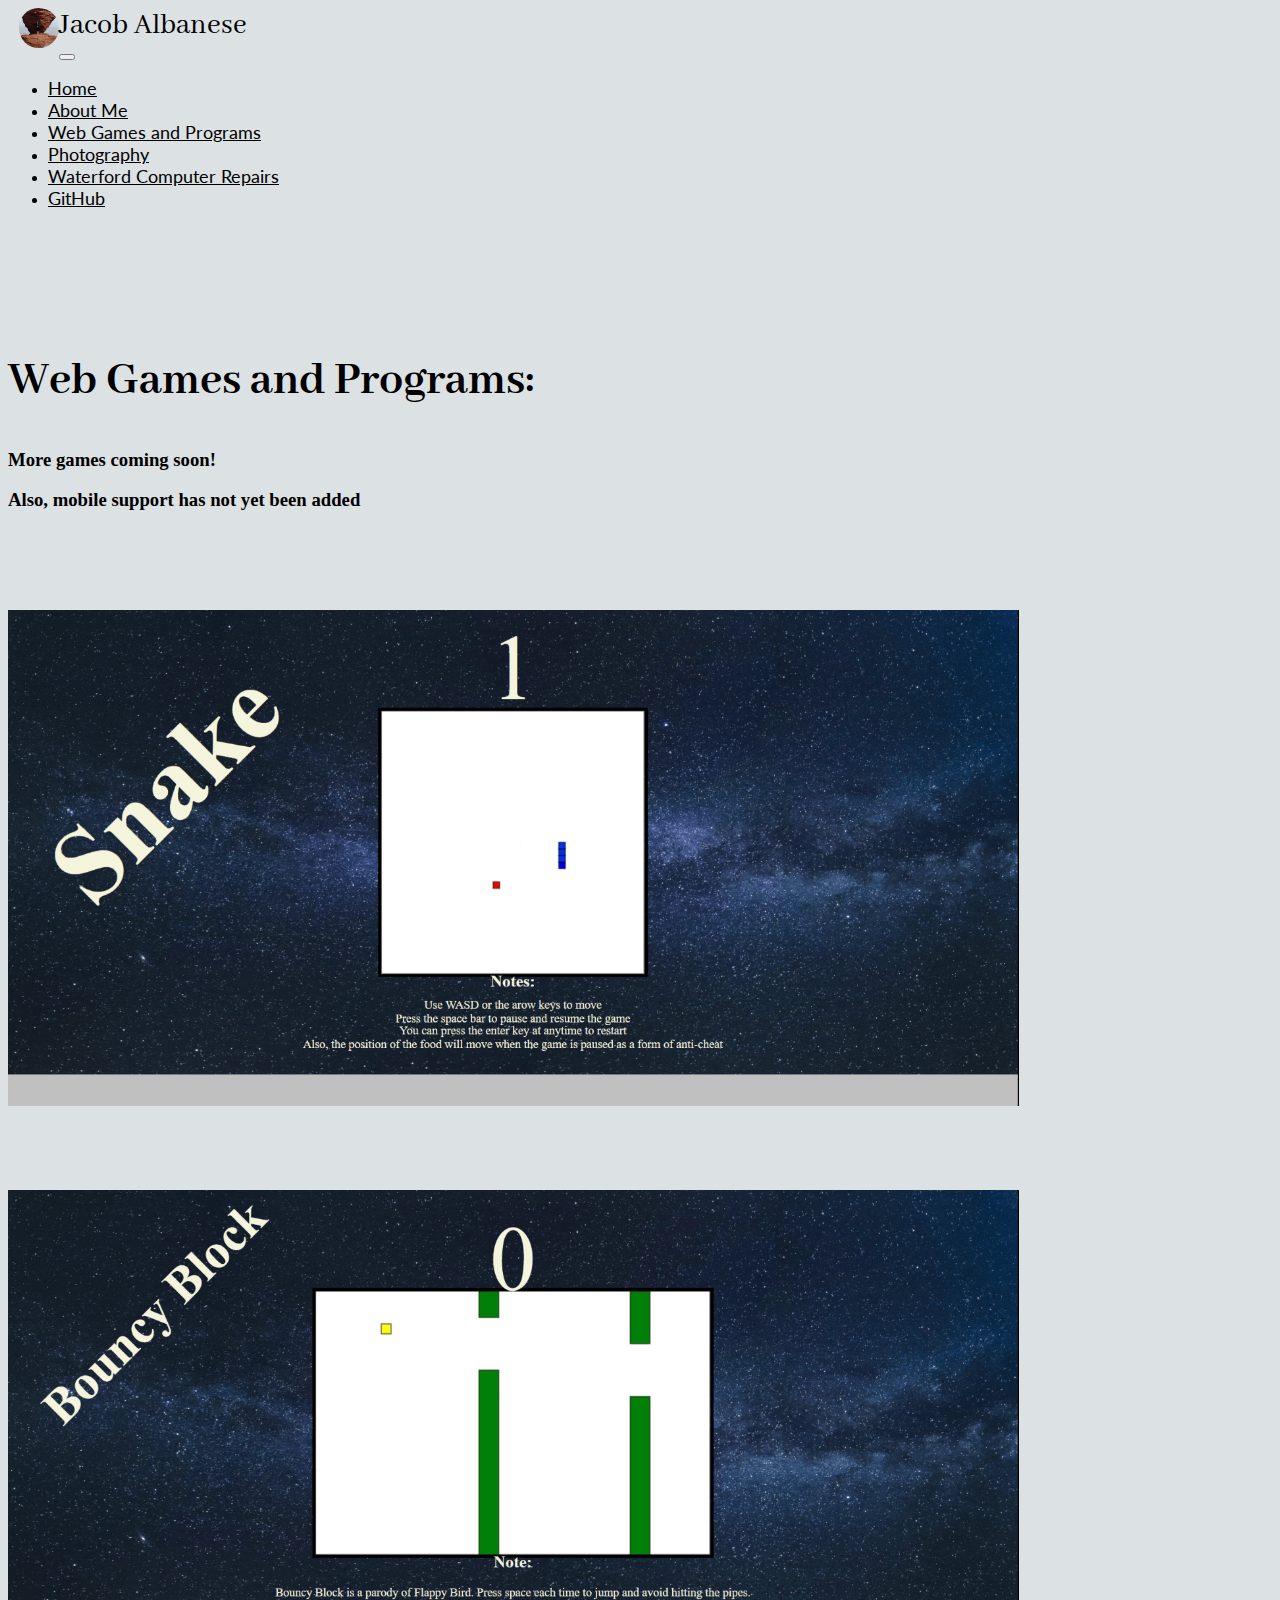
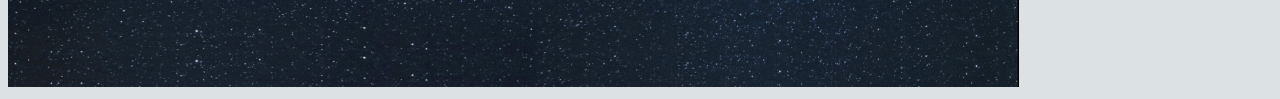
<file: pages/games.html>
<!DOCTYPE html>
<html lang="en">

<head>
    <!-- Meta tags-->
    <meta charset="UFT-8">
    <meta name="viewport" content="width=device-width, initial-scale=1.0">

    <title>Jacob Albanese</title>

    <!-- Google fonts: -->
    
    <!-- Abhaya Libre, serif -->
    <link rel="preconnect" href="https://fonts.gstatic.com">
    <link href="https://fonts.googleapis.com/css2?family=Abhaya+Libre:wght@800&display=swap" rel="stylesheet">
    
    <!-- Lato, sans-serif -->
    <link rel="preconnect" href="https://fonts.gstatic.com">
    <link href="https://fonts.googleapis.com/css2?family=Lato&display=swap" rel="stylesheet">

    <!-- Bootstrap CSS -->
    <link href="https://cdn.jsdelivr.net/npm/bootstrap@5.0.0-beta2/dist/css/bootstrap.min.css" rel="stylesheet" 
    integrity="sha384-BmbxuPwQa2lc/FVzBcNJ7UAyJxM6wuqIj61tLrc4wSX0szH/Ev+nYRRuWlolflfl" crossorigin="anonymous">

    <!-- My CSS -->
    <link rel="stylesheet" href="../css/Shared.css">
    <link rel="stylesheet" href="../css/games.css">
</head>

<body>
    <!-- Navigation bar -->
    <nav class="navbar custom-toggler navbar-expand-sm navbar-dark bg-dark">
        <div class="navbar-brand d-none d-md-block">
            <img class="icon" src="../images/icon.jpg">
        </div>
        <div href="#" class="navbar-brand">Jacob Albanese</div>
        <button class="navbar-toggler" data-toggle="collapse" data-target="#navbarMenu">
            <span class="navbar-toggler-icon"></span>
        </button>
        <div class="collapse navbar-collapse " id="navbarMenu">
            <ul class="navbar-nav nav-fill w-100">
                <li class="nav-item">
                    <a href="../index.html" class="nav-link">Home</a>
                </li>
                <li class="nav-item">
                    <a href="../pages/about_me.html" class="nav-link">About Me</a>
                </li>
                <li class="nav-item">
                    <a href="../pages/games.html" class="nav-link">Web Games and Programs</a>
                </li>
                <li class="nav-item">
                    <a href="https://500px.com/p/jalbanese1441" target="_blank" class="nav-link">Photography</a>
                </li>
                <li class="nav-item">
                    <a href="https://waterfordcomputerr.wixsite.com/home" target="_blank" class="nav-link">Waterford Computer Repairs</a>
                </li>
                <li class="nav-item">
                    <a href="https://github.com/Jalbanese1441" target="_blank" class="nav-link">GitHub</a>
                </li>             
            </ul>
        </div>
    </nav>

    <div class="container-fluid custom-container">

        <div class="row text-center justify-content-center">
            <h2 id="custom-title">Web Games and Programs:</h2>
            <h3>More games coming soon!</h3>
            <h3>Also, mobile support has not yet been added</h3>
        </div>

        <div class="row">
            <div class="col-md-6">
                <a href="../games/snake.html" target="blank">
                    <img class="img-fluid mx-auto d-block custom-img" alt="Snake gif" src="../images/snake.gif">
                 </a>
            </div>
            <div class="col-md-6">
                <a href="../games/Bouncy Block.html" target="blank">
                    <img class="img-fluid mx-auto d-block custom-img" alt="Snake gif" src="../images/bb.gif">
                 </a>
            </div>
        </div>

    </div>


    <!-- Bootstrap JS -->
    <script src="https://code.jquery.com/jquery-3.2.1.slim.min.js" integrity="sha384-KJ3o2DKtIkvYIK3UENzmM7KCkRr/rE9/Qpg6aAZGJwFDMVNA/GpGFF93hXpG5KkN" crossorigin="anonymous"></script>
    <script src="https://cdnjs.cloudflare.com/ajax/libs/popper.js/1.12.9/umd/popper.min.js" integrity="sha384-ApNbgh9B+Y1QKtv3Rn7W3mgPxhU9K/ScQsAP7hUibX39j7fakFPskvXusvfa0b4Q" crossorigin="anonymous"></script>
    <script src="https://maxcdn.bootstrapcdn.com/bootstrap/4.0.0/js/bootstrap.min.js" integrity="sha384-JZR6Spejh4U02d8jOt6vLEHfe/JQGiRRSQQxSfFWpi1MquVdAyjUar5+76PVCmYl" crossorigin="anonymous"></script>
</body>

</html>
</file>
<file: css/index.css>
.custom-img {
    width: 65em;
}

.custom-text {
    padding-top: 2em;
    width: 80em;
    font-size: 18px;
    font-family: 'Lato', sans-serif;
}

@media only screen and (max-width: 992px) {

    .custom-text {
        padding-top: 1.8em;
        width: auto;
    }

}
</file>
<file: css/about_me.css>
.custom-text {
    padding-top: .5em;
    font-family: 'Abhaya Libre', serif;
    font-size: 3.5em;
}

.custom-btn {
    width: 60% !important;
}

.img-fluid {
    padding-top: 10em;
}

#gpu {
    padding-top:0;
}

img {
    width: 100%;
    max-height: 575px;
    display: block;
}

#custom-title {
    padding-top: 1em;
    font-family: 'Abhaya Libre', serif;
    font-size: 3em;
}

.custom-heading {
    padding-top: .8em;
    font-family: 'Abhaya Libre', serif;
}

.list-heading {
    text-align: center;
}

p {
    font-size: 24px !important;
    font-family: 'Lato', sans-serif !important;
}

@media only screen and (max-width: 992px) {

    .custom-text {
        padding-top: 0.1em;
        font-size: 2.5em;
    }

    #custom-title {
        padding-top: .5em;
        font-size: 2em;
    }

    .custom-btn {
        width: 80% !important;
    }

    img {
        width: 60%;
        max-height: 300px;
    }

    .img-fluid {
        padding-top: 0em;
    }

}


ol.custom-list > li::before, ol.custom-list > li {
  box-shadow: 0.25rem 0.25rem 0.6rem rgba(0, 0, 0, 0.05), 0 0.5rem 1.125rem rgba(75, 0, 0, 0.05);
}

*,
*:before,
*:after {
  box-sizing: border-box;
}

html,
body {
  margin: 0;
  padding: 0;
}

main {
  display: block;
  margin: 0 auto;
  max-width: 40rem;
  padding: 1rem;
}

ol.custom-list {
  counter-reset: gradient-counter;
  list-style: none;
  margin: 1.75rem 0;
  padding-left: 1rem;
}

ol.custom-list > li {
  background: white;
  border-radius: 0 0.5rem 0.5rem 0.5rem;
  margin-top: 1rem;
  min-height: 3rem;
  padding: 1rem 1rem 1rem 3rem;
  position: relative;
}

ol.custom-list > li::before, ol.custom-list > li::after {
  background: linear-gradient(135deg, #83e4e2 0%, #a2ed56 100%);
  border-radius: 1rem 1rem 0 1rem;
  content: "";
  height: 3rem;
  left: -1rem;
  overflow: hidden;
  position: absolute;
  top: -1rem;
  width: 3rem;
}

ol.custom-list > li::before {
  align-items: flex-end;
  content: "\2713";
  color: #1d1f20;
  display: flex;
  font: 900 1.5em/1 "Montserrat";
  justify-content: flex-end;
  padding: 0.125em 0.25em;
  z-index: 1;
}

ol.custom-list > li:nth-child(10n+1):before {
  background: linear-gradient(135deg, rgba(162, 237, 86, 0.2) 0%, rgba(253, 220, 50, 0.2) 100%);
}

ol.custom-list > li:nth-child(10n+2):before {
  background: linear-gradient(135deg, rgba(162, 237, 86, 0.4) 0%, rgba(253, 220, 50, 0.4) 100%);
}

ol.custom-list > li:nth-child(10n+3):before {
  background: linear-gradient(135deg, rgba(162, 237, 86, 0.6) 0%, rgba(253, 220, 50, 0.6) 100%);
}

ol.custom-list > li:nth-child(10n+4):before {
  background: linear-gradient(135deg, rgba(162, 237, 86, 0.8) 0%, rgba(253, 220, 50, 0.8) 100%);
}

ol.custom-list > li:nth-child(10n+5):before {
  background: linear-gradient(135deg, #a2ed56 0%, #fddc32 100%);
}

ol.custom-list > li:nth-child(10n+6):before {
  background: linear-gradient(135deg, rgba(162, 237, 86, 0.8) 0%, rgba(253, 220, 50, 0.8) 100%);
}

ol.custom-list > li:nth-child(10n+7):before {
  background: linear-gradient(135deg, rgba(162, 237, 86, 0.6) 0%, rgba(253, 220, 50, 0.6) 100%);
}

ol.custom-list > li:nth-child(10n+8):before {
  background: linear-gradient(135deg, rgba(162, 237, 86, 0.4) 0%, rgba(253, 220, 50, 0.4) 100%);
}

ol.custom-list > li:nth-child(10n+9):before {
  background: linear-gradient(135deg, rgba(162, 237, 86, 0.2) 0%, rgba(253, 220, 50, 0.2) 100%);
}

ol.custom-list > li:nth-child(10n+10):before {
  background: linear-gradient(135deg, rgba(162, 237, 86, 0) 0%, rgba(253, 220, 50, 0) 100%);
}

ol.custom-list > li + li {
  margin-top: 2rem;
}
</file>
<file: css/games.css>
#custom-title {
    padding-top: 1em;
    font-family: 'Abhaya Libre', serif;
    font-size: 3em;
}

.custom-img {
    width: 80%;
    padding-top: 5em;
}
</file>
<file: css/Shared.css>
/* This contains the Bootstrap CSS override code as well as provides similar styling between pages */

.icon {
    margin-left: 5px;
    float: left;
    padding-left: 1px;
    height: 40px;
    width: 40px;
    border-radius: 50%;
}

.navbar-dark .navbar-nav .nav-link {
    color: rgb(0, 0, 0);
    font-size: 18px;
    font-family: 'Lato', sans-serif;
}

.bg-dark {
    background-color: #DCE1E3 !important;
    background-repeat: no-repeat;
    background-size: cover;
}

nav a:hover {
    color: rgb(34, 165, 218) !important; 
    transition: none;
    text-decoration:underline;
}


.navbar-brand {
    font-family: 'Abhaya Libre', serif;
    color: rgb(0, 0, 0) !important;
    margin-left: 5px;
    font-size: 30px;
    padding-top: 0px;
    padding-bottom: 0px;
}

.custom-toggler .navbar-toggler-icon {
    background-image: url("data:image/svg+xml;charset=utf8,%3Csvg viewBox='0 0 32 32' xmlns='http://www.w3.org/2000/svg'%3E%3Cpath stroke='rgb(0,0,0)' stroke-width='2' stroke-linecap='round' stroke-miterlimit='10' d='M4 8h24M4 16h24M4 24h24'/%3E%3C/svg%3E");
}


body {
    background-color: #DCE1E3;
}


html {
    scroll-behavior: smooth;
   }

.custom-container {
    padding-top: 2.5em;
}

@media only screen and (max-width: 992px) {

    .custom-container {
        padding-top: 1em;
    }

}
</file>
